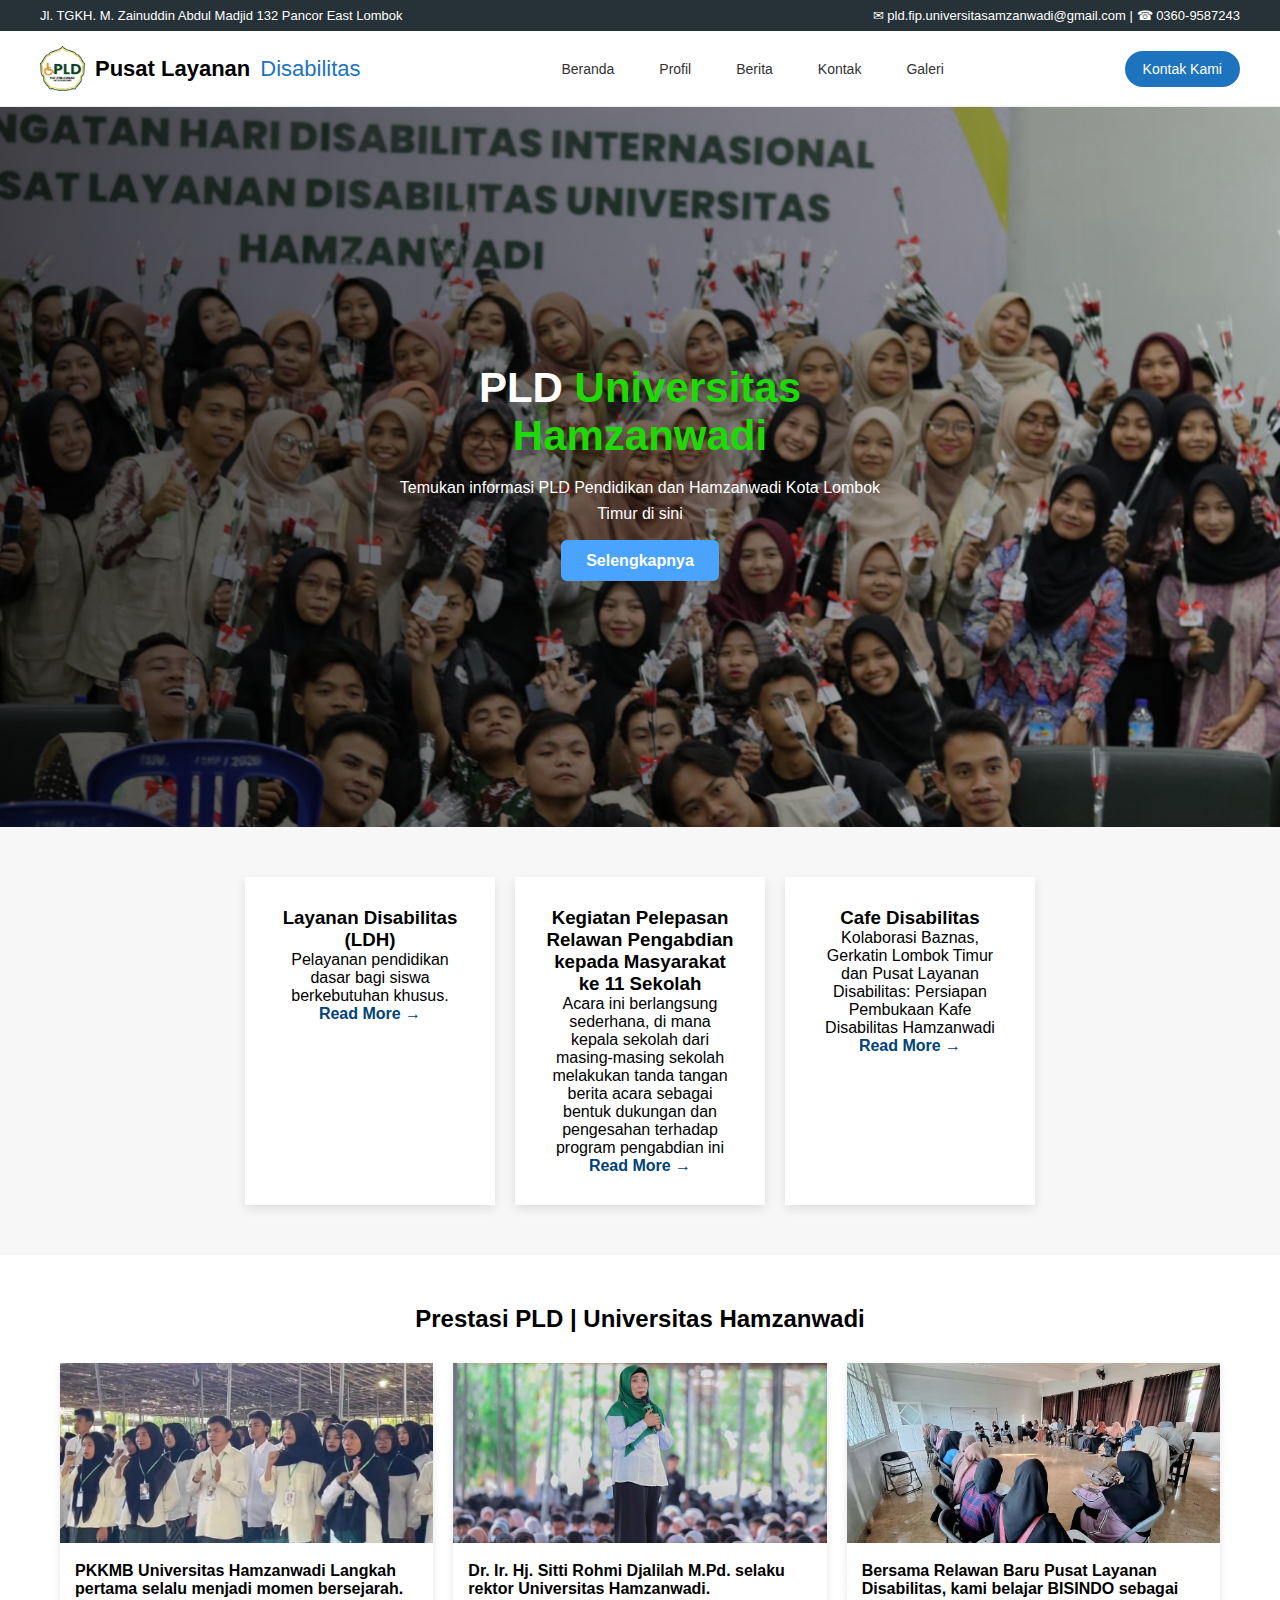
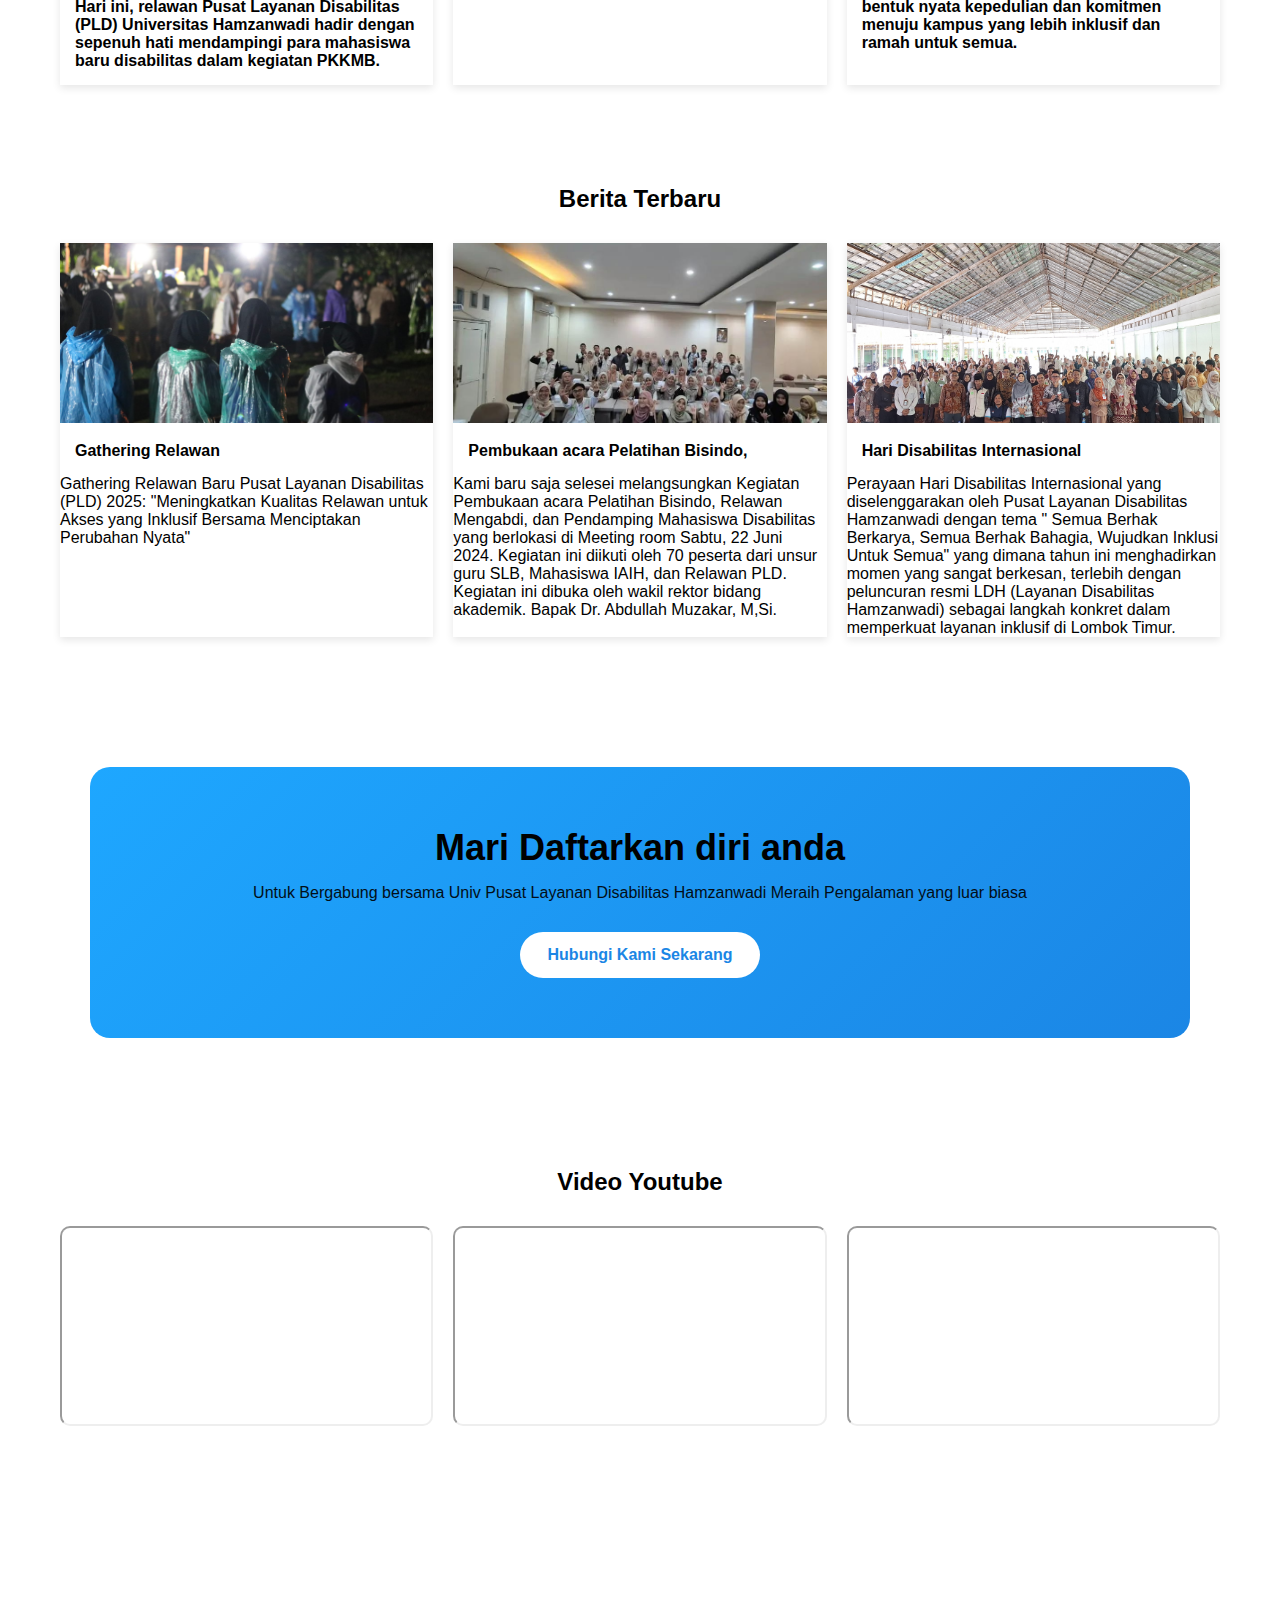
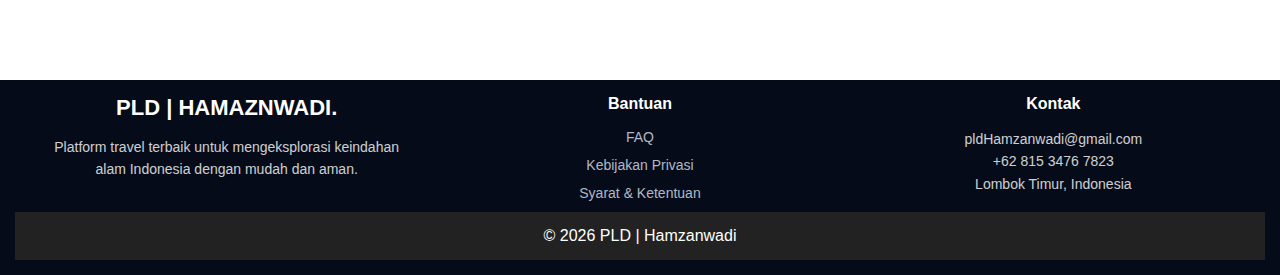
<file: websiteNew/code pemerogaman/index.html>
<!DOCTYPE html>
<html lang="id">
<head>
    <meta charset="UTF-8">
    <title>Pusat Layanan Disabilitas</title>
    <link rel="stylesheet" href="style.css">
</head>
<body>

<!-- TOP BAR -->
<div class="topbar">
    <div>Jl. TGKH. M. Zainuddin Abdul Madjid 132 Pancor East Lombok</div>
    <div>✉ pld.fip.universitasamzanwadi@gmail.com | ☎ 0360-9587243</div>
</div>

<!-- Navbar -->
<header class="navbar">
    <div class="logo">
        <img src="images/WhatsApp_Image_2025-02-18_at_06.25.59_b3a898c3-removebg-preview.png" alt="">
        <span class="bold">Pusat Layanan</span> <span class="blue">Disabilitas</span>
    </div>
    <nav>
        <ul>
            <li><a href="index.html">Beranda</a></li>
            <li><a href="profil.html">Profil</a></li>
            <li><a href="berita.html">Berita</a></li>
            <li><a href="kontak.html">Kontak</a></li>
            <li><a href="galeri.html">Galeri</a></li>
        </ul>
    </nav>
    <a href="#" class="btn-contact">Kontak Kami</a>
</header>

<!-- Hero Section -->
<section class="hero">
    <div class="overlay"></div>
    <div class="hero-content">
        <h1>PLD<span> Universitas Hamzanwadi</span></h1>
        <p>
            Temukan informasi PLD Pendidikan dan Hamzanwadi
            Kota Lombok Timur di sini
        </p>
        <a href="#" class="btn-primary">Selengkapnya</a>
    </div>
</section>

<!-- ===== JENJANG ===== -->
<section class="jenjang">
    <div class="card">
        <h3>Layanan Disabilitas (LDH)</h3>
        <p>Pelayanan pendidikan dasar bagi siswa berkebutuhan khusus.</p>
        <a href="berita.html">Read More →</a>
    </div>
    <div class="card">
        <h3>Kegiatan Pelepasan Relawan Pengabdian kepada Masyarakat ke 11 Sekolah</h3>
        <p>Acara ini berlangsung sederhana, di mana kepala sekolah dari masing-masing sekolah melakukan tanda tangan berita acara sebagai bentuk dukungan dan pengesahan terhadap program pengabdian ini</p>
        <a href="galeri.html">Read More →</a>
    </div>
    <div class="card">
        <h3>Cafe Disabilitas</h3>
        <p>Kolaborasi Baznas, Gerkatin Lombok Timur dan Pusat Layanan Disabilitas: Persiapan Pembukaan Kafe Disabilitas Hamzanwadi</p>
        <a href="berita.html">Read More →</a>
    </div>
</section>

<!-- ===== PRESTASI ===== -->
<section class="prestasi">
    <h2>Prestasi PLD | Universitas Hamzanwadi</h2>
    <div class="grid">
        <div class="box">
            <img src="images/WhatsApp Image 2025-08-25 at 02.21.32_2eba10a4.jpg" alt="">
            <h4> PKKMB Universitas Hamzanwadi
Langkah pertama selalu menjadi momen bersejarah. Hari ini, relawan Pusat Layanan Disabilitas (PLD) Universitas Hamzanwadi hadir dengan sepenuh hati mendampingi para mahasiswa baru disabilitas dalam kegiatan PKKMB.</h4>
        </div>
        <div class="box">
            <img src="images/WhatsApp Image 2025-08-25 at 02.22.52_8c53609e.jpg" alt="">
            <h4> Dr. Ir. Hj. Sitti Rohmi Djalilah M.Pd. selaku rektor Universitas Hamzanwadi.</h4>
        </div>
        <div class="box">
            <img src="images/WhatsApp Image 2025-08-25 at 02.26.22_1b3637b5.jpg" alt="">
            <h4>Bersama Relawan Baru Pusat Layanan Disabilitas, kami belajar BISINDO sebagai bentuk nyata kepedulian dan komitmen menuju kampus yang lebih inklusif dan ramah untuk semua.
</h4>
        </div>
    </div>
</section>

<!-- ===== BERITA ===== -->
<section class="berita">
    <h2>Berita Terbaru</h2>
    <div class="grid">
        <div class="box">
            <img src="images/WhatsApp Image 2025-08-25 at 02.26.20_21f6768a.jpg" alt="">
            <h4>Gathering Relawan</h4>
            <p>Gathering Relawan Baru Pusat Layanan Disabilitas (PLD) 2025: "Meningkatkan Kualitas Relawan untuk Akses yang Inklusif Bersama Menciptakan Perubahan Nyata"</p>
        </div>
        <div class="box">
            <img src="images/WhatsApp Image 2025-08-25 at 02.26.23_5b68a0c8.jpg" alt="">
            <h4>Pembukaan acara Pelatihan Bisindo,</h4>
            <p>Kami baru saja selesei melangsungkan
Kegiatan Pembukaan acara Pelatihan Bisindo, Relawan Mengabdi, dan Pendamping Mahasiswa Disabilitas yang berlokasi di Meeting room Sabtu, 22 Juni 2024. Kegiatan ini diikuti oleh 70 peserta dari unsur guru SLB, Mahasiswa IAIH, dan Relawan PLD. Kegiatan ini dibuka oleh wakil rektor bidang akademik. Bapak Dr. Abdullah Muzakar, M,Si. </p>
        </div>
        <div class="box">
            <img src="images/WhatsApp Image 2026-01-11 at 18.15.38.jpeg" alt="">
            <h4>Hari Disabilitas Internasional</h4>
            <p>Perayaan Hari Disabilitas Internasional yang diselenggarakan oleh Pusat Layanan Disabilitas Hamzanwadi dengan tema " Semua Berhak Berkarya, Semua Berhak Bahagia, Wujudkan Inklusi Untuk Semua" yang dimana tahun ini menghadirkan momen yang sangat berkesan, terlebih dengan peluncuran resmi LDH (Layanan Disabilitas Hamzanwadi) sebagai langkah konkret dalam memperkuat layanan inklusif di Lombok Timur.</p>
        </div>
    </div>
</section>

<!DOCTYPE html>
<html lang="id">
<head>
  <meta charset="UTF-8" />
  <meta name="viewport" content="width=device-width, initial-scale=1.0"/>
  <title>Nusantara</title>
  <link rel="stylesheet" href="style.css" />
</head>
<body>

<!-- CTA SECTION -->
  <section class="cta">
    <h2>Mari Daftarkan diri anda</h2>
    <p>Untuk Bergabung bersama Univ Pusat Layanan Disabilitas Hamzanwadi Meraih Pengalaman yang luar biasa</p>
    <a href="#" class="cta-btn">Hubungi Kami Sekarang</a>
  </section>

</body>
<head>

<!-- ===== VIDEO ===== -->
<section class="video">
    <h2>Video Youtube</h2>
    <div class="grid">
        <iframe src="https://www.youtube.com/embed/a8KlkSnbrY8?si=Hp4Kc00fe37hL-tI"></iframe>
        <iframe src="https://www.youtube.com/embed/Fwx21qES_6c?si=q0qnKc1anbllDvT-"></iframe>
        <iframe src="https://www.youtube.com/embed/qpoCCGZcm4o?si=05SkFadPWIt1Ktlc"></iframe>
    </div>
</section>

<iframe src="https://www.google.com/maps/embed?pb=!1m18!1m12!1m3!1d31555.60260321673!2d116.53213945!3d-8.6486486!2m3!1f0!2f0!3f0!3m2!1i1024!2i768!4f13.1!3m3!1m2!1s0x2dcc4eb0976cb78f%3A0x1dfeb9992591f5bf!2sUNIVERSITAS%20HAMZANWADI!5e0!3m2!1sid!2sid!4v1768214302222!5m2!1sid!2sid" width="600" height="450" style="border:0;" allowfullscreen="" loading="lazy" referrerpolicy="no-referrer-when-downgrade"></iframe>

  <!-- FOOTER -->
  <footer class="footer">
    <div class="footer-container">

      <div class="footer-col">
        <h3>PLD | HAMAZNWADI.</h3>
        <p>
          Platform travel terbaik untuk mengeksplorasi keindahan alam Indonesia
          dengan mudah dan aman.
        </p>
      </div>

<div class="footer-col">
        <h4>Bantuan</h4>
        <ul>
          <li><a href="#">FAQ</a></li>
          <li><a href="#">Kebijakan Privasi</a></li>
          <li><a href="#">Syarat & Ketentuan</a></li>
        </ul>
      </div>

      <div class="footer-col">
        <h4>Kontak</h4>
        <p>pldHamzanwadi@gmail.com</p>
        <p>+62 815 3476 7823</p>
        <p>Lombok Timur, Indonesia</p>
      </div>
    </div>

    <footer>
    <p>© 2026 PLD | Hamzanwadi</p>
</footer>

</body>
</html>
</file>
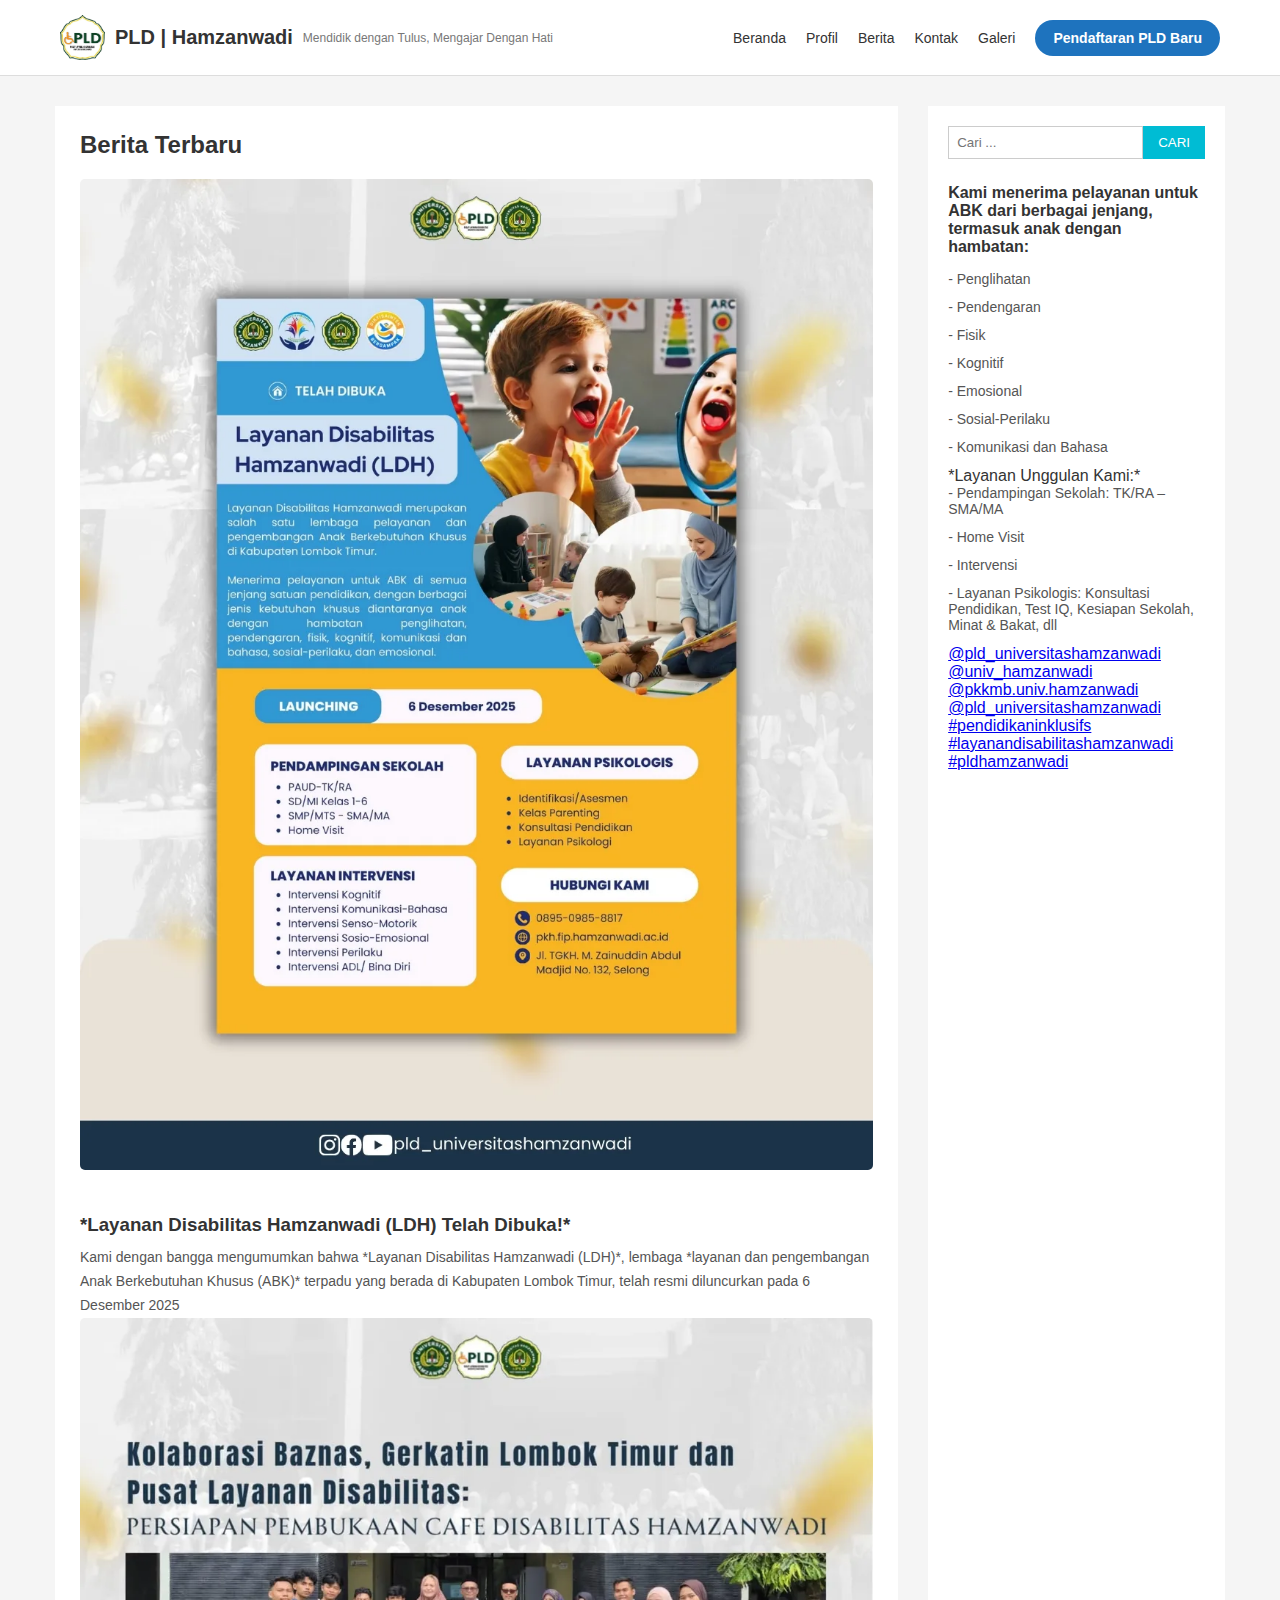
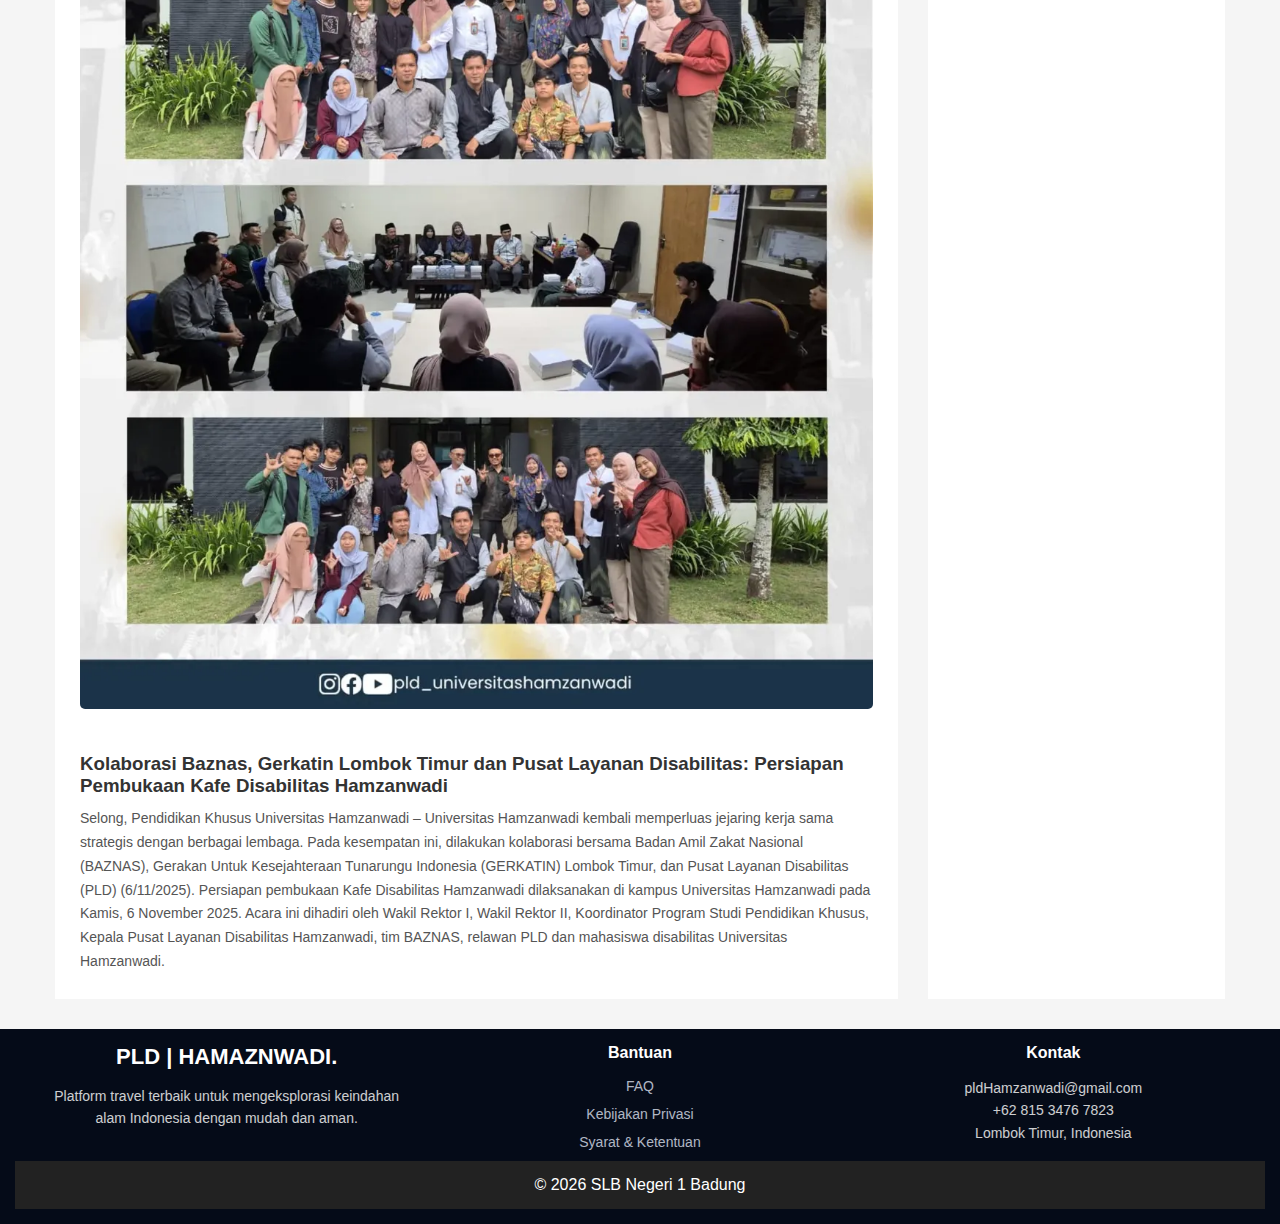
<file: websiteNew/code pemerogaman/berita.html>
<!DOCTYPE html>
<html lang="id">
<head>
<meta charset="UTF-8">
<title>PLD | Berita</title>
<link rel="stylesheet" href="https://cdnjs.cloudflare.com/ajax/libs/font-awesome/5.15.2/css/all.min.css">

<style>
*{
    margin:0;
    padding:0;
    box-sizing:border-box;
    font-family: Arial, Helvetica, sans-serif;
}
body{
    background:#f5f5f5;
    color:#333;
}

/* ===== NAVBAR ===== */
header{
    background:#fff;
    border-bottom:1px solid #ddd;
}
.navbar{
    max-width:1200px;
    margin:auto;
    display:flex;
    align-items:center;
    justify-content:space-between;
    padding:15px;
}
.logo{
    display:flex;
    align-items:center;
    gap:10px;
}
.logo img{
    width:45px;
}
.logo h2{
    font-size:18px;
}
nav ul{
    list-style:none;
    display:flex;
    gap:20px;
}
nav ul li a{
    text-decoration:none;
    color:#333;
    font-size:14px;
}
nav ul li a.active{
    font-weight:bold;
    color:#ffffff;
}

/* ===== CONTENT ===== */
.container{
    max-width:1200px;
    margin:30px auto;
    display:grid;
    grid-template-columns: 3fr 1fr;
    gap:30px;
    padding:0 15px;
}
.main{
    background:#fff;
    padding:25px;
}
.main h1{
    font-size:24px;
    margin-bottom:20px;
}
.main img{
    width:100%;
    border-radius:5px;
    margin-bottom:20px;
}
.main h3{
    margin:20px 0 10px;
}
.main p{
    font-size:14px;
    line-height:1.7;
    color:#555;
}

/* ===== SIDEBAR ===== */
.sidebar{
    background:#fff;
    padding:20px;
}
.search{
    display:flex;
    margin-bottom:25px;
}
.search input{
    flex:1;
    padding:8px;
    border:1px solid #ccc;
}
.search button{
    padding:8px 15px;
    border:none;
    background:#00bcd4;
    color:#fff;
    cursor:pointer;
}
.sidebar h3{
    margin-bottom:15px;
    font-size:16px;
}
.sidebar ul{
    list-style:none;
}
.sidebar ul li{
    margin-bottom:12px;
    font-size:14px;
    color:#555;
}

/* ===== RESPONSIVE ===== */
@media(max-width:768px){
    .container{
        grid-template-columns:1fr;
    }
    nav ul{
        flex-wrap:wrap;
        gap:10px;
    }
}

.navbar {
            max-width: 1200px;
            margin: auto;
            display: flex;
            justify-content: space-between;
            align-items: center;
            padding: 15px 20px;
        }

        .logo h1 {
            font-size: 20px;
        }

        .logo p {
            font-size: 12px;
            color: #777;
        }

        nav ul {
            list-style: none;
            display: flex;
            gap: 20px;
        }

        nav ul li a {
            text-decoration: none;
            color: #333;
            font-size: 14px;
        }

.active {
    background: #1e73be;
    color: #fff;
    padding: 10px 18px;
    border-radius: 20px;
    text-decoration: none;
    font-size: 14px;
}

/* FOOTER */
.footer {
  background: #050b18;
}

.footer-container {
  max-width: 1200px;
  margin: auto;
  display: grid;
  grid-template-columns: repeat(auto-fit, minmax(220px, 1fr));
  gap: 40px;
}

.footer-col h3 {
  font-size: 22px;
  margin-bottom: 15px;
}

.footer-col h4 {
  font-size: 16px;
  margin-bottom: 15px;
}

.footer-col p {
  font-size: 14px;
  line-height: 1.6;
  opacity: 0.8;
}

.footer-col ul {
  list-style: none;
}

.footer-col ul li {
  margin-bottom: 10px;
}

.footer-col ul li a {
  text-decoration: none;
  color: #cfd6e1;
  font-size: 14px;
  opacity: 0.85;
}

.footer-col ul li a:hover {
  opacity: 1;
}

footer {
    background: #222;
    color: white;
    text-align: center;
    padding: 15px;
}

iframe {
    width: 100%;
    height: 200px;
    border-radius: 10px;
}
</style>
</head>
<body>

<header>
    <div class="navbar">
        <div class="logo">
            <img src="images/WhatsApp_Image_2025-02-18_at_06.25.59_b3a898c3-removebg-preview.png" alt="">
            <h1>PLD | Hamzanwadi</h1>
            <p>Mendidik dengan Tulus, Mengajar Dengan Hati</p>
        </div>

        <nav>
            <ul>
                <li><a href="index.html" class="">Beranda</a></li>
                <li><a href="profil.html">Profil</a></li>
                <li><a href="berita.html">Berita</a></li>
                <li><a href="kontak.html">Kontak</a></li>
                <li><a href="galeri.html">Galeri</a></li>
                <li><a href="pendaftaran.html" class="active">Pendaftaran PLD Baru</a></li>
            </ul>
        </nav>
    </div>
</header>
<section class="container">
    <!-- MAIN CONTENT -->
    <div class="main">
        <h1>Berita Terbaru</h1>
        <img src="images/snapsave-app_3788024887538503405.jpg" alt="">

        <h3>*Layanan Disabilitas Hamzanwadi (LDH) Telah Dibuka!*</h3>
        <p>
            Kami dengan bangga mengumumkan bahwa *Layanan Disabilitas Hamzanwadi (LDH)*, 
            lembaga *layanan dan pengembangan Anak Berkebutuhan Khusus (ABK)* terpadu yang
             berada di Kabupaten Lombok Timur, telah resmi diluncurkan pada 6 Desember 2025
        </p>

        <img src="images/snapsave-app_37602502801025366621.jpg" alt="">

        <h3>Kolaborasi Baznas, Gerkatin Lombok Timur dan Pusat Layanan Disabilitas: Persiapan Pembukaan Kafe Disabilitas Hamzanwadi</h3>
        <p>
            Selong, Pendidikan Khusus Universitas Hamzanwadi – Universitas Hamzanwadi kembali memperluas jejaring kerja sama strategis dengan berbagai lembaga. Pada kesempatan ini, dilakukan kolaborasi bersama Badan Amil Zakat Nasional (BAZNAS), Gerakan Untuk Kesejahteraan Tunarungu Indonesia (GERKATIN) Lombok Timur, dan Pusat Layanan Disabilitas (PLD) (6/11/2025).
Persiapan pembukaan Kafe Disabilitas Hamzanwadi dilaksanakan di kampus Universitas Hamzanwadi pada Kamis, 6 November 2025. Acara ini dihadiri oleh Wakil Rektor I, Wakil Rektor II, Koordinator Program Studi Pendidikan Khusus, Kepala Pusat Layanan Disabilitas Hamzanwadi, tim BAZNAS, relawan PLD dan mahasiswa disabilitas Universitas Hamzanwadi.
        </p>
    </div>

    <!-- SIDEBAR -->
    <aside class="sidebar">
        <div class="search">
            <input type="text" placeholder="Cari ...">
            <button>CARI</button>
        </div>

        <h3>Kami menerima pelayanan untuk ABK dari berbagai jenjang, termasuk anak dengan hambatan:</h3>
        <ul>
            <li>- Penglihatan</li>
            <li>- Pendengaran</li>
            <li>- Fisik</li>
            <li>- Kognitif</li>
            <li>- Emosional</li>
            <li>- Sosial-Perilaku</li>
            <li>- Komunikasi dan Bahasa</li>

            *Layanan Unggulan Kami:*
            <li>- Pendampingan Sekolah: TK/RA – SMA/MA</li>
            <li>- Home Visit</li>
            <li>- Intervensi</li>
            <li>- Layanan Psikologis: Konsultasi Pendidikan, Test IQ, Kesiapan Sekolah, Minat & Bakat, dll</li>

            <a class="social-media-icon" href="https://www.instagram.com/pld_universitashamzanwadi/">@pld_universitashamzanwadi</a>
            <a class="social-media-icon" href="https://www.instagram.com/univ_hamzanwadi/">@univ_hamzanwadi</a>
            <a class="social-media-icon" href="https://www.instagram.com/pkkmb.univ.hamzanwadi/">@pkkmb.univ.hamzanwadi</a>
            <a class="social-media-icon" href="https://www.instagram.com/pld_universitashamzanwadi/">@pld_universitashamzanwadi</a>
            <a class="social-media-icon" href="https://www.instagram.com/explore/search/keyword/?q=%23pendidikaninklusif">#pendidikaninklusifs</a>
            <a class="social-media-icon" href="https://www.instagram.com/explore/search/keyword/?q=%23layanandisabilitashamzanwadi">#layanandisabilitashamzanwadi</a>
            <a class="social-media-icon" href="https://link_social_mendia_anda">#pldhamzanwadi</a>
        </ul>
    </aside>
</section>

<!-- FOOTER -->
  <footer class="footer">
    <div class="footer-container">

      <div class="footer-col">
        <h3>PLD | HAMAZNWADI.</h3>
        <p>
          Platform travel terbaik untuk mengeksplorasi keindahan alam Indonesia
          dengan mudah dan aman.
        </p>
      </div>

<div class="footer-col">
        <h4>Bantuan</h4>
        <ul>
          <li><a href="#">FAQ</a></li>
          <li><a href="#">Kebijakan Privasi</a></li>
          <li><a href="#">Syarat & Ketentuan</a></li>
        </ul>
      </div>

      <div class="footer-col">
        <h4>Kontak</h4>
        <p>pldHamzanwadi@gmail.com</p>
        <p>+62 815 3476 7823</p>
        <p>Lombok Timur, Indonesia</p>
      </div>
    </div>

    <footer>
    <p>© 2026 SLB Negeri 1 Badung</p>
</footer>

</body>
</html>
</file>
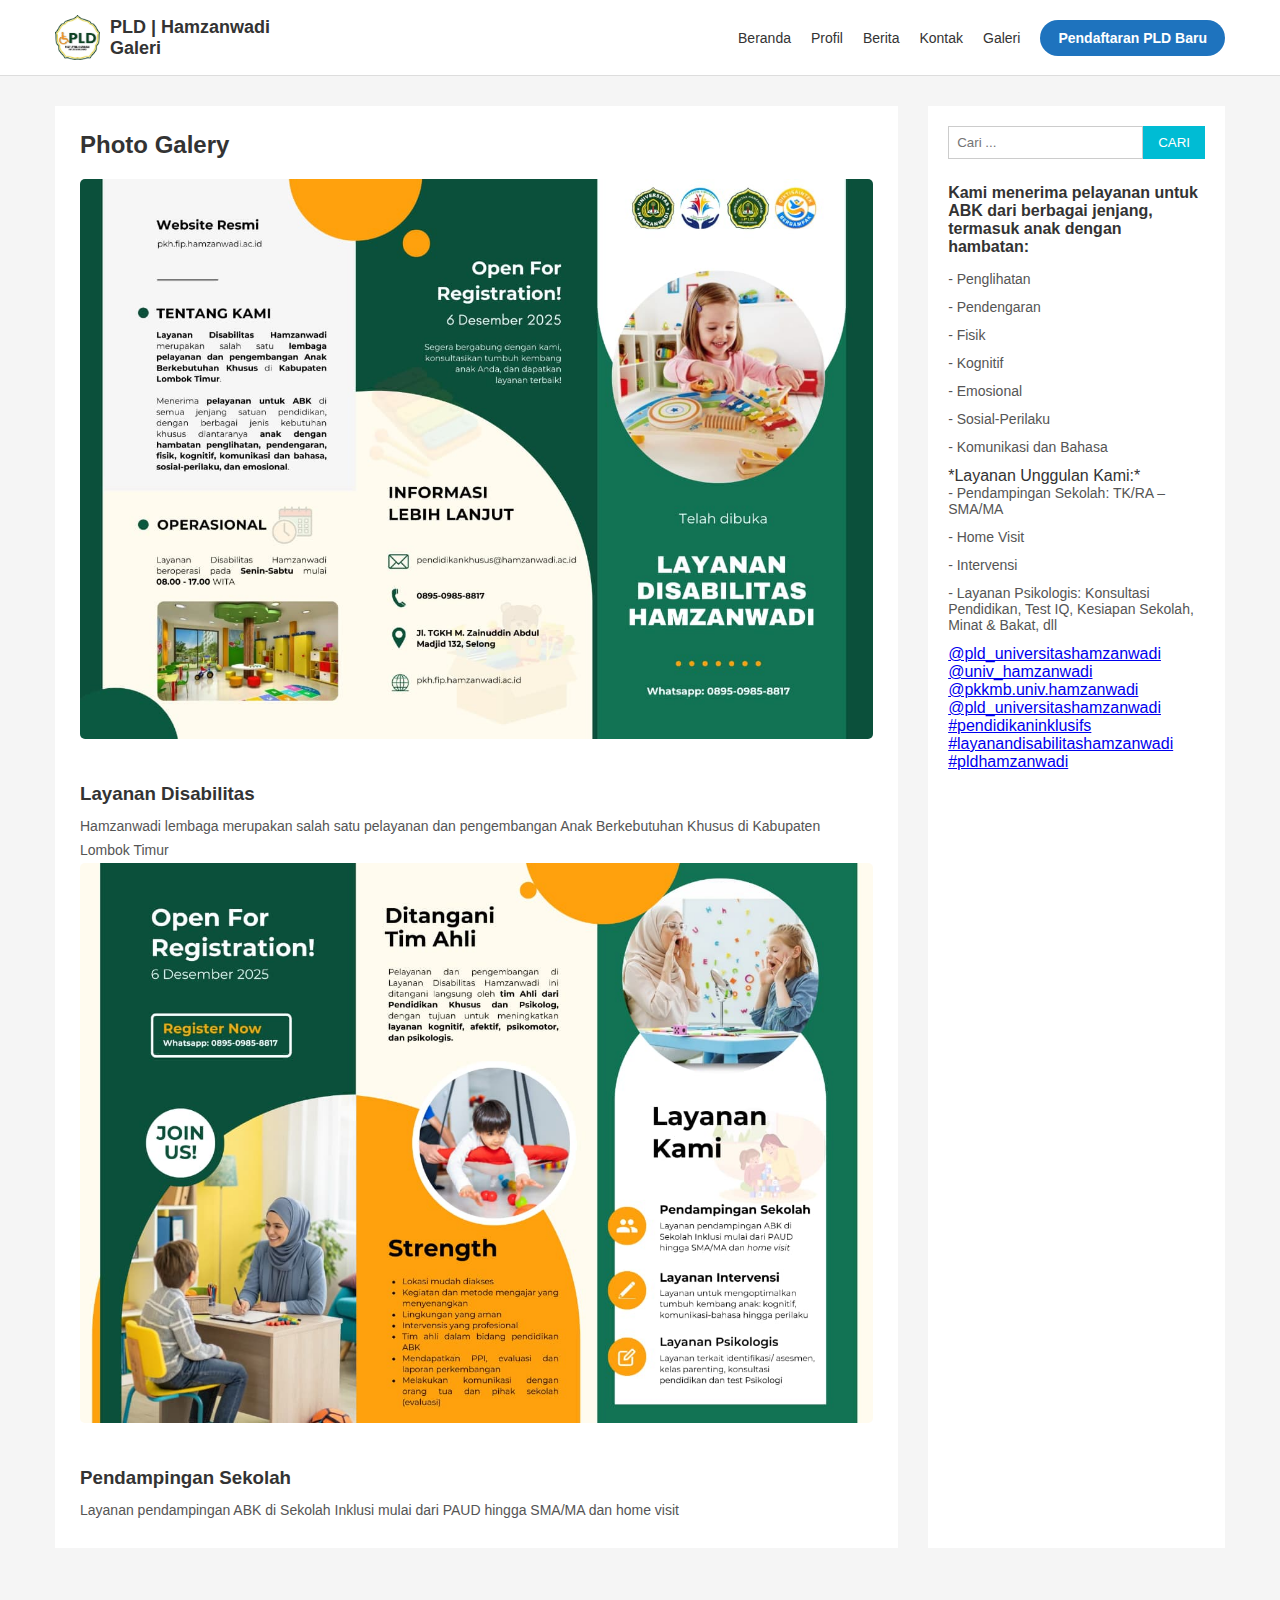
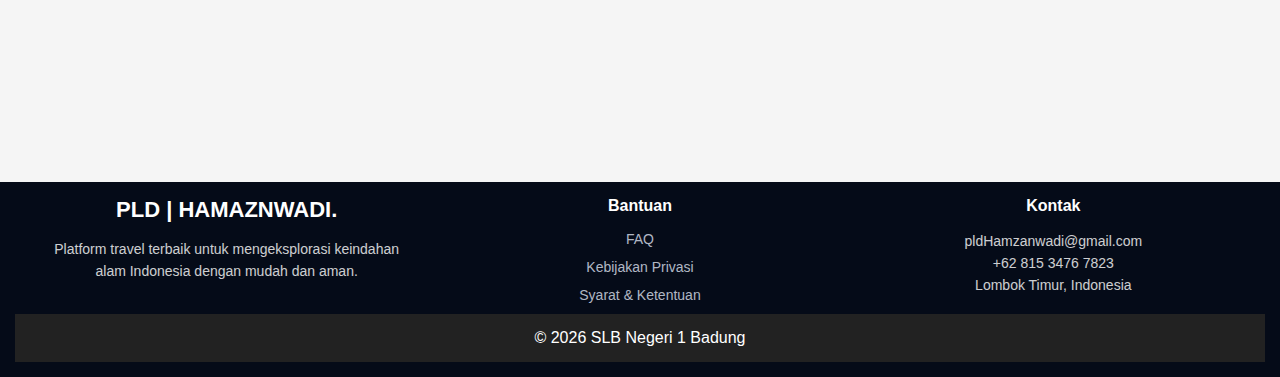
<file: websiteNew/code pemerogaman/galeri.html>
<!DOCTYPE html>
<html lang="id">
<head>
<meta charset="UTF-8">
<title> PLD | Galeri </title>
<style>
*{
    margin:0;
    padding:0;
    box-sizing:border-box;
    font-family: Arial, Helvetica, sans-serif;
}
body{
    background:#f5f5f5;
    color:#333;
}

/* ===== NAVBAR ===== */
header{
    background:#fff;
    border-bottom:1px solid #ddd;
}
.navbar{
    max-width:1200px;
    margin:auto;
    display:flex;
    align-items:center;
    justify-content:space-between;
    padding:15px;
}
.logo{
    display:flex;
    align-items:center;
    gap:10px;
}
.logo img{
    width:45px;
}
.logo h2{
    font-size:18px;
}
nav ul{
    list-style:none;
    display:flex;
    gap:20px;
}
nav ul li a{
    text-decoration:none;
    color:#333;
    font-size:14px;
}
nav ul li a.active{
    font-weight:bold;
    color:#ffffff;
}

/* ===== CONTENT ===== */
.container{
    max-width:1200px;
    margin:30px auto;
    display:grid;
    grid-template-columns: 3fr 1fr;
    gap:30px;
    padding:0 15px;
}
.main{
    background:#fff;
    padding:25px;
}
.main h1{
    font-size:24px;
    margin-bottom:20px;
}
.main img{
    width:100%;
    border-radius:5px;
    margin-bottom:20px;
}
.main h3{
    margin:20px 0 10px;
}
.main p{
    font-size:14px;
    line-height:1.7;
    color:#555;
}

/* ===== SIDEBAR ===== */
.sidebar{
    background:#fff;
    padding:20px;
}
.search{
    display:flex;
    margin-bottom:25px;
}
.search input{
    flex:1;
    padding:8px;
    border:1px solid #ccc;
}
.search button{
    padding:8px 15px;
    border:none;
    background:#00bcd4;
    color:#fff;
    cursor:pointer;
}
.sidebar h3{
    margin-bottom:15px;
    font-size:16px;
}
.sidebar ul{
    list-style:none;
}
.sidebar ul li{
    margin-bottom:12px;
    font-size:14px;
    color:#555;
}

/* ===== RESPONSIVE ===== */
@media(max-width:768px){
    .container{
        grid-template-columns:1fr;
    }
    nav ul{
        flex-wrap:wrap;
        gap:10px;
    }
}

.active {
    background: #1e73be;
    color: #fff;
    padding: 10px 18px;
    border-radius: 20px;
    text-decoration: none;
    font-size: 14px;
}

/* FOOTER */
.footer {
  background: #050b18;
}

.footer-container {
  max-width: 1200px;
  margin: auto;
  display: grid;
  grid-template-columns: repeat(auto-fit, minmax(220px, 1fr));
  gap: 40px;
}

.footer-col h3 {
  font-size: 22px;
  margin-bottom: 15px;
}

.footer-col h4 {
  font-size: 16px;
  margin-bottom: 15px;
}

.footer-col p {
  font-size: 14px;
  line-height: 1.6;
  opacity: 0.8;
}

.footer-col ul {
  list-style: none;
}

.footer-col ul li {
  margin-bottom: 10px;
}

.footer-col ul li a {
  text-decoration: none;
  color: #cfd6e1;
  font-size: 14px;
  opacity: 0.85;
}

.footer-col ul li a:hover {
  opacity: 1;
}

footer {
    background: #222;
    color: white;
    text-align: center;
    padding: 15px;
}

iframe {
    width: 100%;
    height: 200px;
    border-radius: 10px;
}

</style>
</head>
<body>

<header>
    <div class="navbar">
        <div class="logo">
            <img src="images/WhatsApp_Image_2025-02-18_at_06.25.59_b3a898c3-removebg-preview.png" alt="Logo">
            <h2>PLD | Hamzanwadi<br>Galeri</h2>
        </div>
        <nav>
            <ul>
                <li><a href="index.html">Beranda</a></li>
                <li><a href="profil.html">Profil</a></li>
                <li><a href="berita.html">Berita</a></li>
                <li><a href="kontak.html">Kontak</a></li>
                <li><a href="galeri.html">Galeri</a></li>
                <li><a href="pendaftaran.html" class="active">Pendaftaran PLD Baru</a></li>
            </ul>
        </nav>
    </div>
</header>

<section class="container">
    <!-- MAIN CONTENT -->
    <div class="main">
        <h1>Photo Galery</h1>
        <img src="images/WhatsApp Image 2026-01-11 at 06.57.35.jpeg" alt="">

        <h3>Layanan Disabilitas</h3>
        <p>
             Hamzanwadi lembaga merupakan salah satu
              pelayanan dan pengembangan Anak Berkebutuhan Khusus di Kabupaten Lombok Timur
        </p>

        <img src="images/WhatsApp Image 2026-01-11 at 06.57.3534.jpeg" alt="">

        <h3>Pendampingan Sekolah</h3>
        <p>
            Layanan pendampingan ABK di Sekolah Inklusi mulai 
            dari PAUD hingga SMA/MA dan home visit
        </p>
    </div>

    <!-- SIDEBAR -->
    <aside class="sidebar">
        <div class="search">
            <input type="text" placeholder="Cari ...">
            <button>CARI</button>
        </div>

        <h3>Kami menerima pelayanan untuk ABK dari berbagai jenjang, termasuk anak dengan hambatan:</h3>
        <ul>
            <li>- Penglihatan</li>
            <li>- Pendengaran</li>
            <li>- Fisik</li>
            <li>- Kognitif</li>
            <li>- Emosional</li>
            <li>- Sosial-Perilaku</li>
            <li>- Komunikasi dan Bahasa</li>

            *Layanan Unggulan Kami:*
            <li>- Pendampingan Sekolah: TK/RA – SMA/MA</li>
            <li>- Home Visit</li>
            <li>- Intervensi</li>
            <li>- Layanan Psikologis: Konsultasi Pendidikan, Test IQ, Kesiapan Sekolah, Minat & Bakat, dll</li>

            <a class="social-media-icon" href="https://www.instagram.com/pld_universitashamzanwadi/">@pld_universitashamzanwadi</a>
            <a class="social-media-icon" href="https://www.instagram.com/univ_hamzanwadi/">@univ_hamzanwadi</a>
            <a class="social-media-icon" href="https://www.instagram.com/pkkmb.univ.hamzanwadi/">@pkkmb.univ.hamzanwadi</a>
            <a class="social-media-icon" href="https://www.instagram.com/pld_universitashamzanwadi/">@pld_universitashamzanwadi</a>
            <a class="social-media-icon" href="https://www.instagram.com/explore/search/keyword/?q=%23pendidikaninklusif">#pendidikaninklusifs</a>
            <a class="social-media-icon" href="https://www.instagram.com/explore/search/keyword/?q=%23layanandisabilitashamzanwadi">#layanandisabilitashamzanwadi</a>
            <a class="social-media-icon" href="https://link_social_mendia_anda">#pldhamzanwadi</a>
        </ul>
    </aside>
</section>

<div class="iframe_1">
<iframe src="https://www.google.com/maps/embed?pb=!1m18!1m12!1m3!1d31555.60260321673!2d116.53213945!3d-8.6486486!2m3!1f0!2f0!3f0!3m2!1i1024!2i768!4f13.1!3m3!1m2!1s0x2dcc4eb0976cb78f%3A0x1dfeb9992591f5bf!2sUNIVERSITAS%20HAMZANWADI!5e0!3m2!1sid!2sid!4v1768214302222!5m2!1sid!2sid" width="600" height="450" style="border:0;" allowfullscreen="" loading="lazy" referrerpolicy="no-referrer-when-downgrade"></iframe>
</div>

  <!-- FOOTER -->
  <footer class="footer">
    <div class="footer-container">

      <div class="footer-col">
        <h3>PLD | HAMAZNWADI.</h3>
        <p>
          Platform travel terbaik untuk mengeksplorasi keindahan alam Indonesia
          dengan mudah dan aman.
        </p>
      </div>

<div class="footer-col">
        <h4>Bantuan</h4>
        <ul>
          <li><a href="#">FAQ</a></li>
          <li><a href="#">Kebijakan Privasi</a></li>
          <li><a href="#">Syarat & Ketentuan</a></li>
        </ul>
      </div>

      <div class="footer-col">
        <h4>Kontak</h4>
        <p>pldHamzanwadi@gmail.com</p>
        <p>+62 815 3476 7823</p>
        <p>Lombok Timur, Indonesia</p>
      </div>
    </div>

    <footer>
    <p>© 2026 SLB Negeri 1 Badung</p>
</footer>

</body>
</html>
</file>
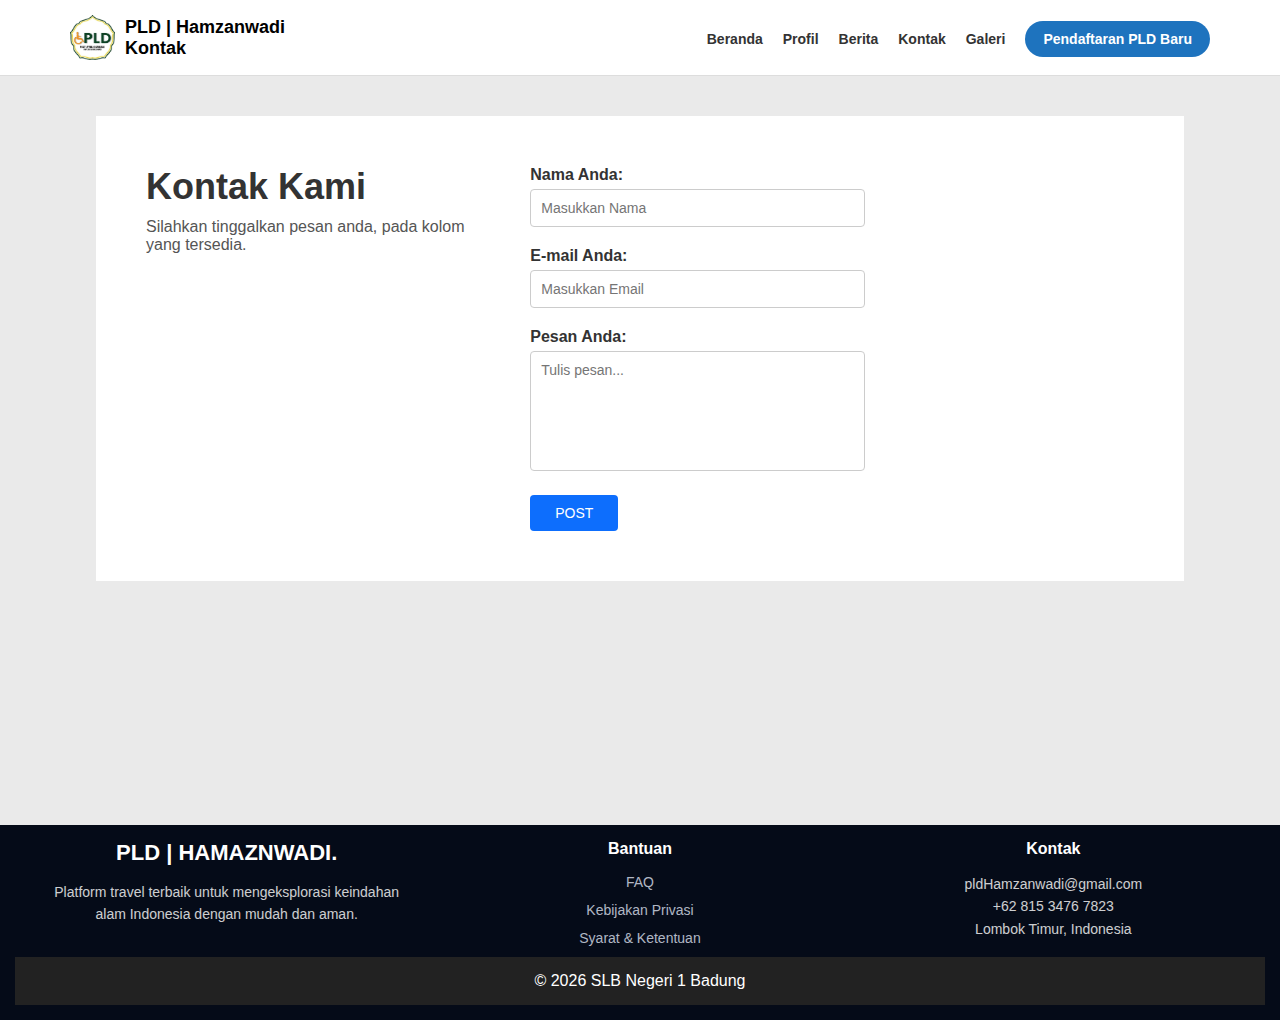
<file: websiteNew/code pemerogaman/kontak.html>
<!DOCTYPE html>
<html lang="id">
<head>
<meta charset="UTF-8">
<title>PLD | Kontak</title>
<style>
*{
    margin:0;
    padding:0;
    box-sizing:border-box;
    font-family: Arial, Helvetica, sans-serif;
}
body{
    background:#f5f5f5;
    color:#333;
}

/* ===== NAVBAR ===== */
header{
    background:#fff;
    border-bottom:1px solid #ddd;
}
.navbar{
    max-width:1200px;
    margin:auto;
    display:flex;
    align-items:center;
    justify-content:space-between;
    padding:15px;
}
.logo{
    display:flex;
    align-items:center;
    gap:10px;
}
.logo img{
    width:45px;
}
.logo h2{
    font-size:18px;
}
nav ul{
    list-style:none;
    display:flex;
    gap:20px;
}
nav ul li a{
    text-decoration:none;
    color:#333;
    font-size:14px;
}
nav ul li a.active{
    font-weight:bold;
    color:#ffffff;
}

/* ===== CONTENT ===== */
.container{
    max-width:1200px;
    margin:30px auto;
    display:grid;
    grid-template-columns: 3fr 1fr;
    gap:30px;
    padding:0 15px;
}
.main{
    background:#fff;
    padding:25px;
}
.main h1{
    font-size:24px;
    margin-bottom:20px;
}
.main img{
    width:100%;
    border-radius:5px;
    margin-bottom:20px;
}
.main h3{
    margin:20px 0 10px;
}
.main p{
    font-size:14px;
    line-height:1.7;
    color:#555;
}

/* ===== SIDEBAR ===== */
.sidebar{
    background:#fff;
    padding:20px;
}
.search{
    display:flex;
    margin-bottom:25px;
}
.search input{
    flex:1;
    padding:8px;
    border:1px solid #ccc;
}
.search button{
    padding:8px 15px;
    border:none;
    background:#00bcd4;
    color:#fff;
    cursor:pointer;
}
.sidebar h3{
    margin-bottom:15px;
    font-size:16px;
}
.sidebar ul{
    list-style:none;
}
.sidebar ul li{
    margin-bottom:12px;
    font-size:14px;
    color:#555;
}

/* ===== RESPONSIVE ===== */
@media(max-width:768px){
    .container{
        grid-template-columns:1fr;
    }
    nav ul{
        flex-wrap:wrap;
        gap:10px;
    }
}

body {
            margin: 0;
            font-family: Arial, Helvetica, sans-serif;
            background-color: #eaeaea;
        }

        /* Navbar */
        .navbar {
            background-color: #ffffff;
            color: rgb(0, 0, 0);
            padding: 15px 30px;
            font-size: 20px;
            font-weight: bold;
        }

        /* Container */
        .container {
            background-color: #fff;
            margin: 40px auto;
            width: 85%;
            padding: 50px;
            box-sizing: border-box;
        }

        .row {
            display: flex;
            justify-content: space-between;
            gap: 50px;
        }

        /* Left text */
        .left {
            width: 50%;
        }

        .left h1 {
            font-size: 36px;
            margin-bottom: 10px;
        }

        .left p {
            color: #555;
            font-size: 16px;
        }

        /* Right form */
        .right {
            width: 50%;
        }

        label {
            display: block;
            margin-bottom: 5px;
            font-weight: bold;
        }

        input, textarea {
            width: 100%;
            padding: 10px;
            margin-bottom: 20px;
            border: 1px solid #ccc;
            border-radius: 4px;
            font-size: 14px;
        }

        textarea {
            height: 120px;
            resize: none;
        }

        button {
            background-color: #0d6efd;
            color: white;
            border: none;
            padding: 10px 25px;
            border-radius: 4px;
            cursor: pointer;
            font-size: 14px;
        }

        button:hover {
            background-color: #084298;
        }

        /* Responsive */
        @media (max-width: 768px) {
            .row {
                flex-direction: column;
            }
            .left, .right {
                width: 100%;
            }
        }

        .active {
    background: #1e73be;
    color: #fff;
    padding: 10px 18px;
    border-radius: 20px;
    text-decoration: none;
    font-size: 14px;
}

/* FOOTER */
.footer {
  background: #050b18;
}

.footer-container {
  max-width: 1200px;
  margin: auto;
  display: grid;
  grid-template-columns: repeat(auto-fit, minmax(220px, 1fr));
  gap: 40px;
}

.footer-col h3 {
  font-size: 22px;
  margin-bottom: 15px;
}

.footer-col h4 {
  font-size: 16px;
  margin-bottom: 15px;
}

.footer-col p {
  font-size: 14px;
  line-height: 1.6;
  opacity: 0.8;
}

.footer-col ul {
  list-style: none;
}

.footer-col ul li {
  margin-bottom: 10px;
}

.footer-col ul li a {
  text-decoration: none;
  color: #cfd6e1;
  font-size: 14px;
  opacity: 0.85;
}

.footer-col ul li a:hover {
  opacity: 1;
}

footer {
    background: #222;
    color: white;
    text-align: center;
    padding: 15px;
}

iframe {
    width: 100%;
    height: 200px;
    border-radius: 10px;
}


</style>
</head>
<body>

<header>
    <div class="navbar">
        <div class="logo">
            <img src="images/WhatsApp_Image_2025-02-18_at_06.25.59_b3a898c3-removebg-preview.png" alt="Logo">
            <h2>PLD | Hamzanwadi<br>Kontak</h2>
        </div>
        <nav>
            <ul>
                <li><a href="index.html">Beranda</a></li>
                <li><a href="profil.html">Profil</a></li>
                <li><a href="berita.html">Berita</a></li>
                <li><a href="kontak.html">Kontak</a></li>
                <li><a href="galeri.html">Galeri</a></li>
                <li><a href="pendaftaran.html" class="active">Pendaftaran PLD Baru</a></li>
            </ul>
        </nav>
    </div>
</header>

<div class="container">
        <div class="row">
            <div class="left">
                <h1>Kontak Kami</h1>
                <p>Silahkan tinggalkan pesan anda, pada kolom yang tersedia.</p>
            </div>

            <div class="right">
                <form>
                    <label>Nama Anda:</label>
                    <input type="text" placeholder="Masukkan Nama">

                    <label>E-mail Anda:</label>
                    <input type="email" placeholder="Masukkan Email">

                    <label>Pesan Anda:</label>
                    <textarea placeholder="Tulis pesan..."></textarea>

                    <button type="submit">POST</button>
                </form>
            </div>
        </div>
    </div>

<div class="iframe_1">
<iframe src="https://www.google.com/maps/embed?pb=!1m18!1m12!1m3!1d31555.60260321673!2d116.53213945!3d-8.6486486!2m3!1f0!2f0!3f0!3m2!1i1024!2i768!4f13.1!3m3!1m2!1s0x2dcc4eb0976cb78f%3A0x1dfeb9992591f5bf!2sUNIVERSITAS%20HAMZANWADI!5e0!3m2!1sid!2sid!4v1768214302222!5m2!1sid!2sid" width="600" height="450" style="border:0;" allowfullscreen="" loading="lazy" referrerpolicy="no-referrer-when-downgrade"></iframe>
</div>

<!-- FOOTER -->
  <footer class="footer">
    <div class="footer-container">

      <div class="footer-col">
        <h3>PLD | HAMAZNWADI.</h3>
        <p>
          Platform travel terbaik untuk mengeksplorasi keindahan alam Indonesia
          dengan mudah dan aman.
        </p>
      </div>

<div class="footer-col">
        <h4>Bantuan</h4>
        <ul>
          <li><a href="#">FAQ</a></li>
          <li><a href="#">Kebijakan Privasi</a></li>
          <li><a href="#">Syarat & Ketentuan</a></li>
        </ul>
      </div>

      <div class="footer-col">
        <h4>Kontak</h4>
        <p>pldHamzanwadi@gmail.com</p>
        <p>+62 815 3476 7823</p>
        <p>Lombok Timur, Indonesia</p>
      </div>
    </div>

    <footer>
    <p>© 2026 SLB Negeri 1 Badung</p>
</footer>

</body>
</html>
</file>
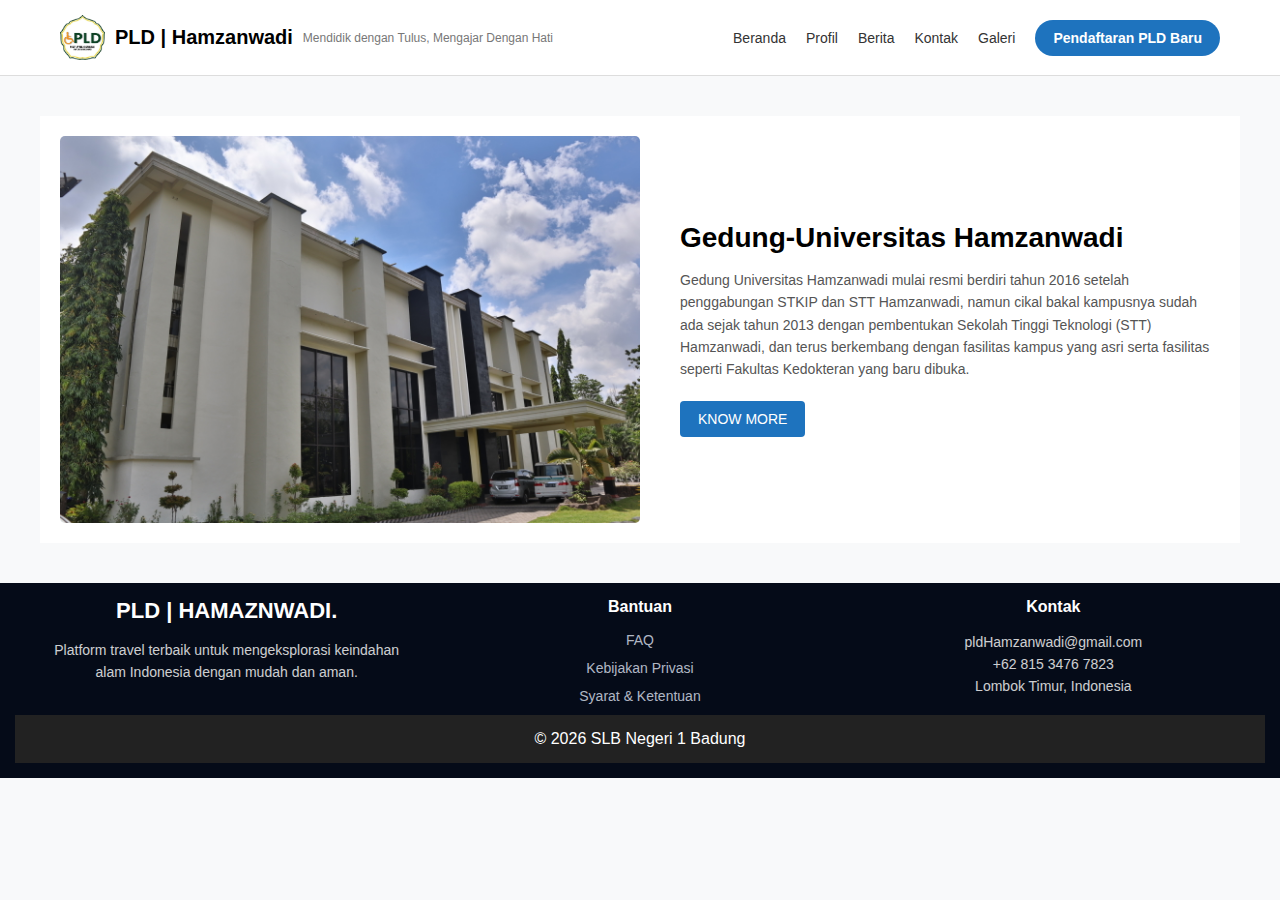
<file: websiteNew/code pemerogaman/profil.html>
<!DOCTYPE html>
<html lang="id">
<head>
    <meta charset="UTF-8">
    <title>PLD | Profil</title>
    <style>
        * {
            margin: 0;
            padding: 0;
            box-sizing: border-box;
            font-family: Arial, Helvetica, sans-serif;
        }

        body {
            background-color: #f8f9fa;
        }

        /* ===== NAVBAR ===== */
        header {
            background: #ffffff;
            border-bottom: 1px solid #ddd;
        }

        .navbar {
            max-width: 1200px;
            margin: auto;
            display: flex;
            justify-content: space-between;
            align-items: center;
            padding: 15px 20px;
        }

        .logo h1 {
            font-size: 20px;
        }

        .logo p {
            font-size: 12px;
            color: #777;
        }

        nav ul {
            list-style: none;
            display: flex;
            gap: 20px;
        }

        nav ul li a {
            text-decoration: none;
            color: #333;
            font-size: 14px;
        }

        nav ul li a.active {
            color: green;
            font-weight: bold;
        }

        nav ul li a.active{
    font-weight:bold;
    color:#ffffff;
}

.logo{
    display:flex;
    align-items:center;
    gap:10px;
}
.logo img{
    width:45px;
}

        /* ===== HERO SECTION ===== */
        .hero {
            max-width: 1200px;
            margin: 40px auto;
            display: flex;
            align-items: center;
            gap: 40px;
            padding: 20px;
            background: #ffffff;
        }

        .hero img {
            width: 50%;
            border-radius: 5px;
        }

        .hero-text {
            width: 50%;
        }

        .hero-text h2 {
            font-size: 28px;
            margin-bottom: 15px;
        }

        .hero-text p {
            font-size: 14px;
            color: #555;
            line-height: 1.6;
            margin-bottom: 20px;
        }

        .btn {
            display: inline-block;
            padding: 10px 18px;
            background: #1e73be;
            color: #fff;
            text-decoration: none;
            border-radius: 4px;
            font-size: 14px;
        }

        /* ===== RESPONSIVE ===== */
        @media (max-width: 768px) {
            .hero {
                flex-direction: column;
            }

            .hero img,
            .hero-text {
                width: 100%;
            }
        }

    .active {
    background: #1e73be;
    color: #fff;
    padding: 10px 18px;
    border-radius: 20px;
    text-decoration: none;
    font-size: 14px;
}

/* FOOTER */
.footer {
  background: #050b18;
}

.footer-container {
  max-width: 1200px;
  margin: auto;
  display: grid;
  grid-template-columns: repeat(auto-fit, minmax(220px, 1fr));
  gap: 40px;
}

.footer-col h3 {
  font-size: 22px;
  margin-bottom: 15px;
}

.footer-col h4 {
  font-size: 16px;
  margin-bottom: 15px;
}

.footer-col p {
  font-size: 14px;
  line-height: 1.6;
  opacity: 0.8;
}

.footer-col ul {
  list-style: none;
}

.footer-col ul li {
  margin-bottom: 10px;
}

.footer-col ul li a {
  text-decoration: none;
  color: #cfd6e1;
  font-size: 14px;
  opacity: 0.85;
}

.footer-col ul li a:hover {
  opacity: 1;
}

footer {
    background: #222;
    color: white;
    text-align: center;
    padding: 15px;
}

iframe {
    width: 100%;
    height: 200px;
    border-radius: 10px;
}

    </style>
</head>
<body>

<header>
    <div class="navbar">
        <div class="logo">
            <img src="images/WhatsApp_Image_2025-02-18_at_06.25.59_b3a898c3-removebg-preview.png" alt="">
            <h1>PLD | Hamzanwadi</h1>
            <p>Mendidik dengan Tulus, Mengajar Dengan Hati</p>
        </div>

        <nav>
            <ul>
                <li><a href="index.html" class="">Beranda</a></li>
                <li><a href="profil.html">Profil</a></li>
                <li><a href="berita.html">Berita</a></li>
                <li><a href="kontak.html">Kontak</a></li>
                <li><a href="galeri.html">Galeri</a></li>
                <li><a href="pendaftaran.html" class="active">Pendaftaran PLD Baru</a></li>
            </ul>
        </nav>
    </div>
</header>

<section class="hero">
    <img src="images/IMG_5455.jpg" alt="Gedung">

    <div class="hero-text">
        <h2>Gedung-Universitas Hamzanwadi</h2>
        <p>
            Gedung Universitas Hamzanwadi mulai resmi berdiri tahun 2016 setelah penggabungan 
            STKIP dan STT Hamzanwadi, namun cikal bakal kampusnya sudah ada sejak tahun 2013 
            dengan pembentukan Sekolah Tinggi Teknologi (STT) Hamzanwadi, dan terus berkembang 
            dengan fasilitas kampus yang asri serta fasilitas seperti Fakultas Kedokteran yang baru dibuka. 
        </p>
        <a href="#" class="btn">KNOW MORE</a>
    </div>
</section>

<!-- FOOTER -->
  <footer class="footer">
    <div class="footer-container">

      <div class="footer-col">
        <h3>PLD | HAMAZNWADI.</h3>
        <p>
          Platform travel terbaik untuk mengeksplorasi keindahan alam Indonesia
          dengan mudah dan aman.
        </p>
      </div>

<div class="footer-col">
        <h4>Bantuan</h4>
        <ul>
          <li><a href="#">FAQ</a></li>
          <li><a href="#">Kebijakan Privasi</a></li>
          <li><a href="#">Syarat & Ketentuan</a></li>
        </ul>
      </div>

      <div class="footer-col">
        <h4>Kontak</h4>
        <p>pldHamzanwadi@gmail.com</p>
        <p>+62 815 3476 7823</p>
        <p>Lombok Timur, Indonesia</p>
      </div>
    </div>

    <footer>
    <p>© 2026 SLB Negeri 1 Badung</p>
</footer>

</body>
</html>
</file>
<file: websiteNew/code pemerogaman/style.css>
* {
    margin: 0;
    padding: 0;
    box-sizing: border-box;
    font-family: Arial, sans-serif;
}

/* TOPBAR */
.topbar {
    background: #263238;
    color: #fff;
    padding: 8px 40px;
    display: flex;
    justify-content: space-between;
    font-size: 13px;
}

/* NAVBAR */
.navbar {
    display: flex;
    justify-content: space-between;
    padding: 15px 60px;
    background: #fff;
    border-bottom: 1px solid #eee;
}

.navbar nav a {
    margin-left: 20px;
    text-decoration: none;
    color: #333;
    font-weight: 500;
}

.navbar nav a:hover {
    color: rgb(0, 89, 255);
}

.logo{
    display:flex;
    align-items:center;
    gap:10px;
}
.logo img{
    width:45px;
}

/* HERO */
.hero {
    height: 400px;
    background: url("images/WhatsApp Image 2025-08-25 at 02.21.32_2eba10a4.jpg") center/cover;
    color: white;
    display: flex;
    flex-direction: column;
    justify-content: center;
    align-items: center;
    text-align: center;
}

.hero h1 {
    font-size: 36px;
}

/* JENJANG */
.jenjang {
    display: flex;
    justify-content: center;
    gap: 20px;
    padding: 50px;
    background: #f7f7f7;
}

.card {
    background: white;
    padding: 30px;
    width: 250px;
    text-align: center;
    box-shadow: 0 4px 10px rgba(0,0,0,0.1);
}

.card a {
    text-decoration: none;
    color: #014277;
    font-weight: bold;
}

.jenjang :hover {
    background: #1ea7ff;
}

/* PRESTASI, BERITA, VIDEO */
section {
    padding: 50px 60px;
}

section h2 {
    text-align: center;
    margin-bottom: 30px;
}

.grid {
    display: grid;
    grid-template-columns: repeat(auto-fit, minmax(250px,1fr));
    gap: 20px;
}

.box {
    background: rgb(255, 255, 255);
    box-shadow: 0 3px 8px rgba(0,0,0,0.1);
}

.box img {
    width: 100%;
    height: 180px;
    object-fit: cover;
}

.box h4 {
    padding: 15px;
}

/* VIDEO */
iframe {
    width: 100%;
    height: 200px;
    border-radius: 10px;
}

/* FOOTER */
footer {
    background: #222;
    color: white;
    text-align: center;
    padding: 15px;
}

* {
    margin: 0;
    padding: 0;
    box-sizing: border-box;
    font-family: Arial, Helvetica, sans-serif;
}

/* Navbar */
.navbar {
    display: flex;
    align-items: center;
    justify-content: space-between;
    padding: 15px 40px;
    background: #ffffff;
}

.logo {
    font-size: 22px;
}

.logo .bold {
    font-weight: bold;
}

.logo .blue {
    color: #1e73be;
}

.navbar ul {
    list-style: none;
    display: flex;
    gap: 25px;
}

.navbar ul li a {
    text-decoration: none;
    color: #333;
    font-size: 14px;
}

.btn-contact {
    background: #1e73be;
    color: #fff;
    padding: 10px 18px;
    border-radius: 20px;
    text-decoration: none;
    font-size: 14px;
}

/* Hero */
.hero {
    position: relative;
    height: 80vh;
    background: url("images/WhatsApp Image 2025-08-25 at 02.26.21_8e8d53af.jpg") center/cover no-repeat;
}

.overlay {
    position: absolute;
    inset: 0;
    background: linear-gradient(
        to right,
        rgba(0, 0, 0, 0.7),
        rgba(0, 0, 0, 0.2)
    );
}

.hero-content {
    position: relative;
    z-index: 1;
    color: #fff;
    max-width: 600px;
    padding: 120px 40px;
}

.hero-content h1 {
    font-size: 42px;
    margin-bottom: 15px;
}

.hero-content h1 span {
    color: #1dda04;
}

.hero-content p {
    font-size: 16px;
    line-height: 1.6;
    margin-bottom: 25px;
}

.btn-primary {
    background: #4aa3ff;
    color: #fff;
    padding: 12px 25px;
    text-decoration: none;
    border-radius: 6px;
    font-weight: bold;
}

/* CTA */
.cta {
  background: linear-gradient(135deg, #1ea7ff, #1b86e5);
  margin: 80px auto;
  padding: 60px 40px;
  max-width: 1100px;
  border-radius: 20px;
  text-align: center;
}

.cta h2 {
  font-size: 36px;
  margin-bottom: 15px;
}

.cta p {
  font-size: 16px;
  margin-bottom: 30px;
  opacity: 0.9;
}

.cta-btn {
  display: inline-block;
  background: #fff;
  color: #1b86e5;
  padding: 14px 28px;
  border-radius: 999px;
  text-decoration: none;
  font-weight: 600;
  transition: 0.3s;
}

.cta-btn:hover {
  background: #a8d4f5;
}

/* FOOTER */
.footer {
  background: #050b18;
}

.footer-container {
  max-width: 1200px;
  margin: auto;
  display: grid;
  grid-template-columns: repeat(auto-fit, minmax(220px, 1fr));
  gap: 40px;
}

.footer-col h3 {
  font-size: 22px;
  margin-bottom: 15px;
}

.footer-col h4 {
  font-size: 16px;
  margin-bottom: 15px;
}

.footer-col p {
  font-size: 14px;
  line-height: 1.6;
  opacity: 0.8;
}

.footer-col ul {
  list-style: none;
}

.footer-col ul li {
  margin-bottom: 10px;
}

.footer-col ul li a {
  text-decoration: none;
  color: #cfd6e1;
  font-size: 14px;
  opacity: 0.85;
}

.footer-col ul li a:hover {
  opacity: 1;
}

footer {
    background: #222;
    color: white;
    text-align: center;
    padding: 15px;
}

.cta-content{
    display: flex;
    justify-content: center;
    gap: 20px;
    padding: 50px;
    background: #bebebe;
}
</file>
